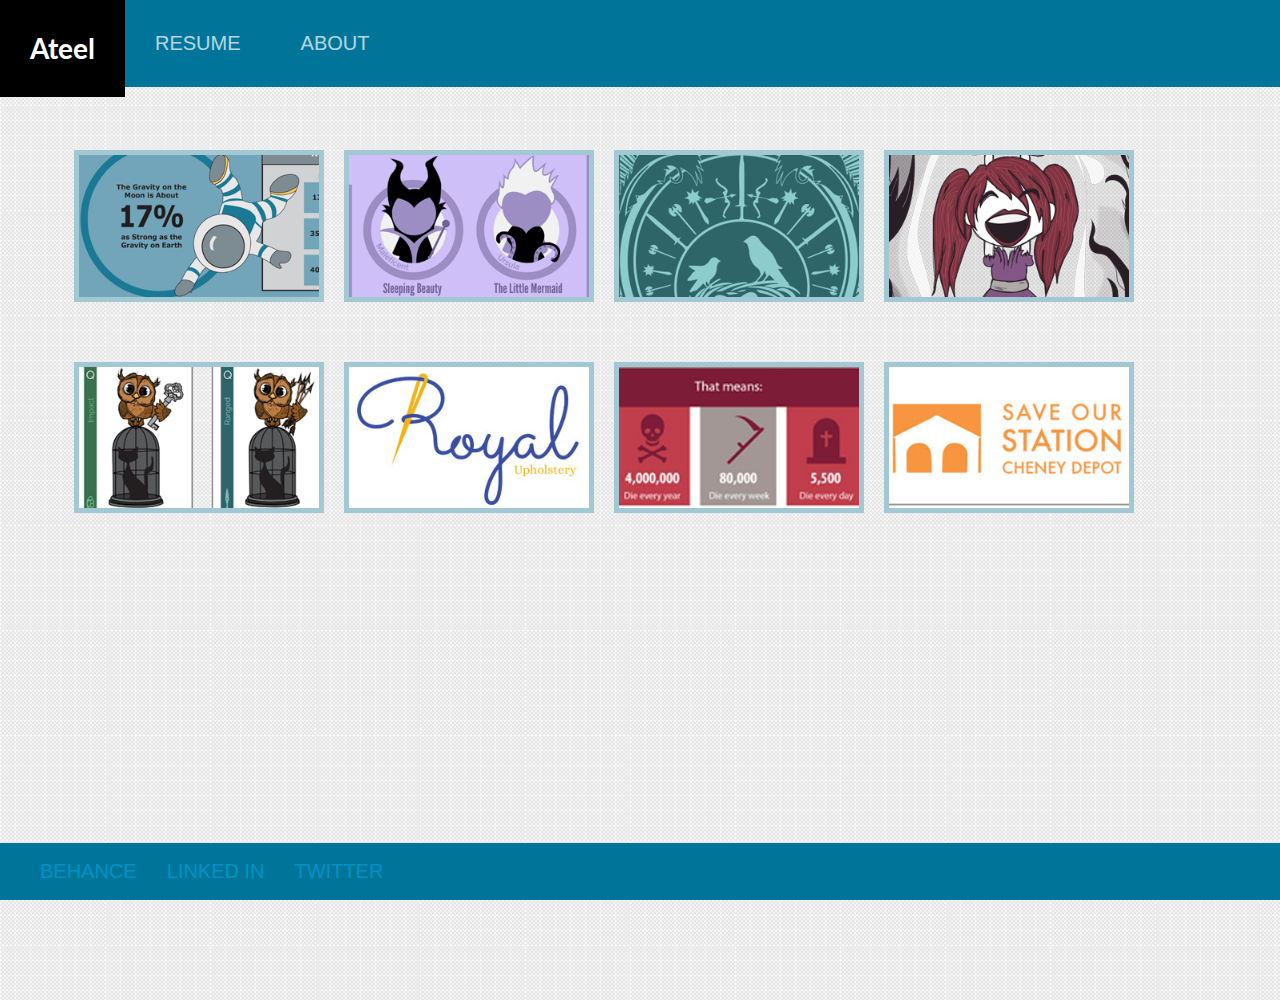
<file: index.html>
<!DOCTYPE html>

<html>
<head>

  <meta charset="utf-8" />
  <meta http-equiv="X-UA-Compatible" content="IE=edge,chrome=1" />
  <meta name="viewport" content="width=device-width, initial-scale=1.0, maximum-scale=1.0">

  <title>Redo</title>

  <link rel="stylesheet" href="css/normalize.css">
  <link rel="stylesheet" href="css/grid.css"> 

  <link rel="stylesheet" type="text/css" href="css/semantic.min.css">
  <link rel="stylesheet" type="text/css" href="css/styles.css">

</head>


<body>

<div id="wrapper">

<!-- HEADER -->
<div id="header">
    
    <div class="logo">
      <a href="index.html"><h1>Ateel</h1></a></div>
    
    <div class="nav">
      <ul class="navigation">
        <li class="navigation">
          <a href="resume.html">Resume</a></li>
          
        <li class="navigation">
          <a href="bio2.html">About</a></li>
        
        

         
      
      </ul>
    </div>
    
  </div>

  <!-- GALLERY -->

<section class="album" id="album-1">


          <a class="thumbClick">
            <img class="albumThumbs" src="img/moon-small.png"/> 
          </a>
          <div class="overlay">
            <a class="close" href="#album-1">x</a>
            <img class="large" src="img/moon.png"/>
            <ul class="galNav">
              <li>


                <a class="prev">
                  prev
                </a>
              </li>
              <li>
                <a class="next">
                  next
                </a>
              </li>
            </ul>
          </div>
          <a class="thumbClick">
            <img class="albumThumbs" src="img/info-small.png"/> 
          </a>
          <div class="overlay">
            <a class="close" href="#album-1">x Close</a>
            <img class="large" src="img/info.png"/>
            <ul class="galNav">
              <li>
                <a class="prev">
                  prev
                </a>
              </li>
              <li>
                <a class="next">
                  next
                </a>
              </li>
            </ul>
          </div>
          <a class="thumbClick">
            <img class="albumThumbs" src="img/back-small.png"/> 
          </a>
          <div class="overlay">
            <a class="close" href="#album-1">x Close</a>
            <img class="large" src="img/back.png"/>
            <ul class="galNav">
              <li>
                <a class="prev">
                  prev
                </a>
              </li>
              <li>
                <a class="next">
                  next
                </a>
              </li>
            </ul>
          </div>
          <a class="thumbClick">
            <img class="albumThumbs" src="img/magazine-small.png"/> 
          </a>
          <div class="overlay">
            <a class="close" href="#album-1">x Close</a>
            <img class="large" src="img/magazine.jpg"/>
            <ul class="galNav">
              <li>
                <a class="prev">
                  prev
                </a>
              </li>
              <li>
                <a class="next">
                  next
                </a>
              </li>
            </ul>
          </div>
          <a class="thumbClick">
            <img class="albumThumbs" src="img/qs-small.png"/>
          </a>
          <div class="overlay">
            <a class="close" href="#album-1">x Close</a>
            <img class="large" src="img/qs.png"/>
            <ul class="galNav">
              <li>
                <a class="prev">
                  prev
                </a>
              </li>
              <li>
                <a class="next">
                  next
                </a>
              </li>
            </ul>
          </div>
          <a class="thumbClick">
            <img class="albumThumbs" src="img/logo-small.jpg"/>
          </a>
          <div class="overlay">
            <a class="close" href="#album-1">x Close</a>
            <img class="large" src="img/logo.jpg"/>
            <ul class="galNav">
              <li>
                <a class="prev">
                  prev
                </a>
              </li>
              <li>
                <a class="next">
                  next
                </a>
              </li>
            </ul>
          </div>
          <a class="thumbClick">
            <img class="albumThumbs" src="img/animal-small.jpg"/> 
          </a>
          <div class="overlay">
            <a class="close" href="#album-1">x Close</a>
            <img class="large" src="img/animal.jpg"/>
            <ul class="galNav">
              <li>
                <a class="prev">
                  prev
                </a>
              </li>
              <li>
                <a class="next">
                  next
                </a>
              </li>
            </ul>
          </div>
          <a class="thumbClick">
            <img class="albumThumbs" src="img/sos-small.jpg"/> 
          </a>
          <div class="overlay">
            <a class="close" href="#album-1">X</a>
            <img class="large" src="img/sos.jpg"/>
            <ul class="galNav">
              <li>
                <a class="prev">
                  prev
                </a>
              </li>
              <li>
                <a class="next">
                  next
                </a>
              </li>
            </ul>
          </div>
        </section>

<!-- FOOTER -->
  <div id="footer">
    
     <ul class="social">
       <li class="social">
         <a href"#">Behance</a></li>
       <li class="social">
         <a href"#">Linked In</a></li>
       <li class="social">
         <a href"#">Twitter</a></li>
      
     </ul>
    
  </div>

<!-- END WRAPPER -->
</div>
  
<script src="http://cdnjs.cloudflare.com/ajax/libs/jquery/2.0.3/jquery.js"></script>

  <script src="js/semantic.min.js"></script>
  <script src="js/scripts.js"></script>

</body>
</html>
</file>
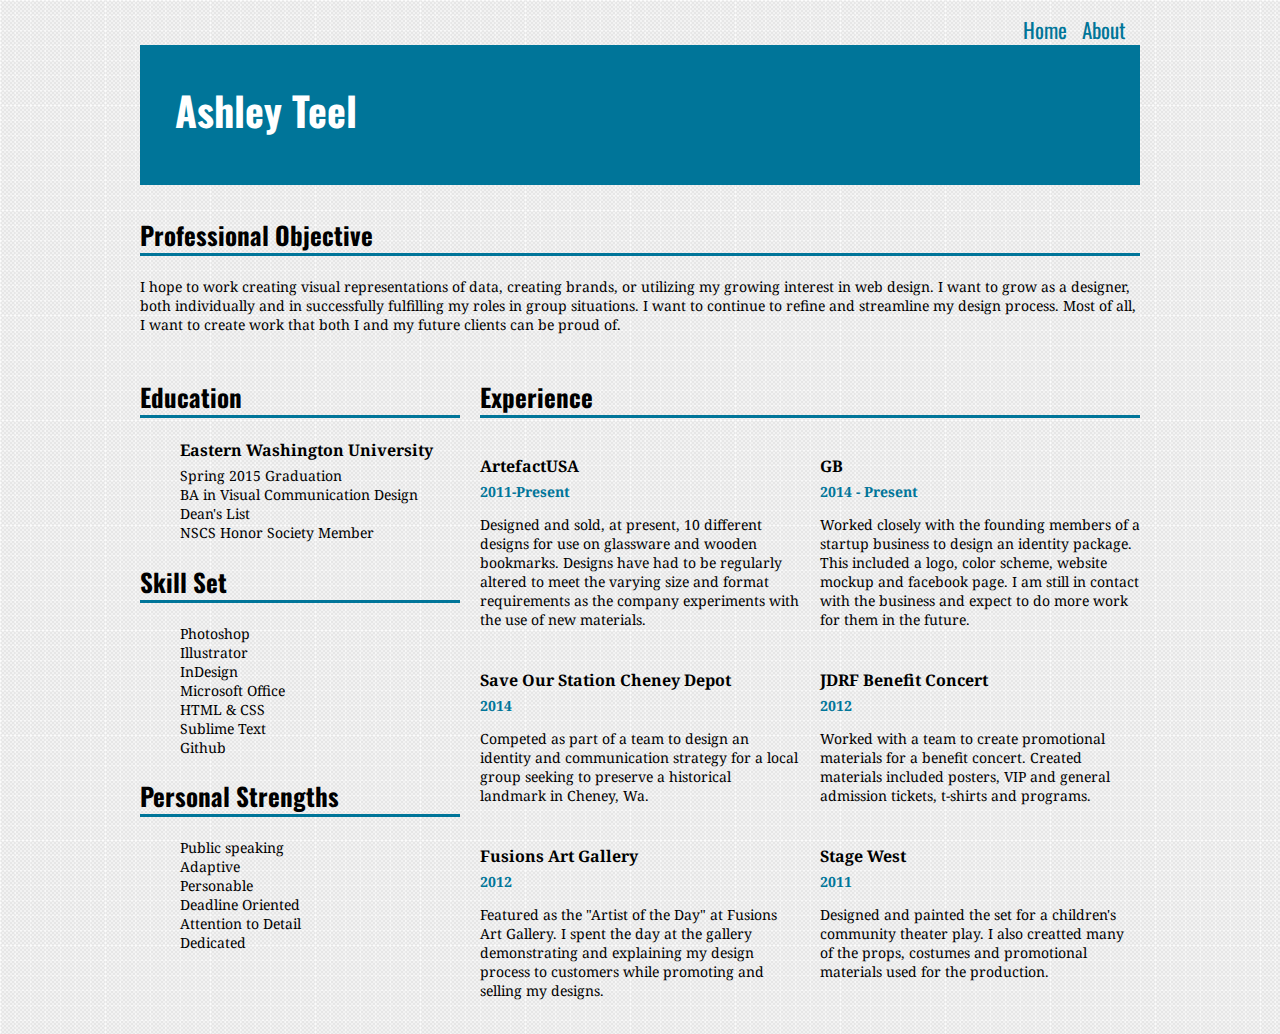
<file: resume.html>
<!doctype html>
<html lang="en">
<head>
  <meta charset="UTF-8" />
  <title>P2 Resume: Ashley Teel</title>
	
 <link rel="icon" href="favicon.ico">	
 
  <link rel="stylesheet" href="css/normalize.css">
  <link rel="stylesheet" href="css/grid.css">	

  <link href="http://fonts.googleapis.com/css?family=Droid+Serif" rel="stylesheet" type="text/css">
  <link href="http://fonts.googleapis.com/css?family=Oswald" rel="stylesheet" type="text/css">
<link href="http://fonts.googleapis.com/css?family=Dancing+Script:700" rel="stylesheet" type="text/css">

  <link rel="stylesheet" href="css/resume.css">	
	
</head>
<body>
	
	<!-- No Content Before -->
	<div class="container">
		

		<!-- 1st Column -->
<ul id="nav">

<li><a href="bio2.html">About</a></li>
<li><a href="index.html">Home</a></li>

</ul>

		<header class="grid_12">
		<h1>Ashley Teel</h1>

		</header> 


<article>
	<section class="grid_12">
		<h2>Professional Objective</h2>
		<p>I hope to work creating visual representations of data, creating brands, or utilizing my growing interest in web design. I want to grow as a designer, both individually and in successfully fulfilling my roles in group situations. I want to continue to refine and streamline my design process. Most of all, I want to create work that both I and my future clients can be proud of.</p>
		</section>

<div class="grid_4 alpha">

			<section>
		<h2>Education</h2>
		<ul>
		<h3>Eastern Washington University</h3>
		<li>Spring 2015 Graduation</li>
		 
		 <li>BA in Visual Communication Design</li>
		 <li>Dean&#39;s List</li>
		 <li>NSCS Honor Society Member</li>
		</ul>

	</section>

	<section>
		<h2>Skill Set</h2>

		<ul>
		<li>Photoshop</li>
		<li>Illustrator</li>
		<li>InDesign</li>
		<li>Microsoft Office</li>
		<li>HTML &amp; CSS</li>
		<li>Sublime Text</li>
		<li>Github</li>
	</ul>
	</section>

	<section>
		<h2>Personal Strengths</h2>

		<ul>
		<li>Public speaking</li>
		<li>Adaptive</li>
		<li>Personable</li>
		<li>Deadline Oriented</li>
		<li>Attention to Detail</li>
		<li>Dedicated</li>
		</ul>
	</section>


</div>




	<section class="grid_8 omega">
		<h2>Experience</h2>

	<div class="grid_4 alpha">
		<h3>ArtefactUSA</h3> <h4>2011-Present</h4>
		<p>Designed and sold, at present, 10 different designs for use on glassware and wooden bookmarks. Designs have had to be regularly altered to meet the varying size and format requirements as the company experiments with the use of new materials.</p>
	</div>

		<div class="grid_4 omega">
		<h3> GB </h3> <h4>2014 - Present</h4>
		<p>Worked closely with the founding members of a startup business to design an identity package. This included a logo, color scheme, website mockup and facebook page. I am still in contact with the business and expect to do more work for them in the future.</p>
	</div>

	<div class="grid_4 alpha">
		<h3>Save Our Station Cheney Depot</h3> <h4>2014</h4>
		<p>Competed as part of a team to design an identity and communication strategy for a local group seeking to preserve a historical landmark in Cheney, Wa.</p>
	</div>



	<div class="grid_4 omega">
		<h3>JDRF Benefit Concert</h3> <h4>2012</h4>
		<p>Worked with a team to create promotional materials for a benefit concert. Created materials included posters, VIP and general admission tickets, t-shirts and programs. </p>
	</div>

	<div class="grid_4 alpha">
		<h3>Fusions Art Gallery</h3> <h4>2012</h4>
		<p>Featured as the "Artist of the Day" at Fusions Art Gallery. I spent the day at the gallery demonstrating and explaining my design process to customers while promoting and selling my designs.</p>
	</div>

	<div class="grid_4 omega">
		<h3>Stage West</h3> <h4>2011</h4>
		<p>Designed and painted the set for a children's community theater play. I also creatted many of the props, costumes and promotional materials used for the production.</p>
	</div>
			
	</section>


</article>


		<!-- No Content After -->
		<!-- Clearfix -->
		<div class="clear"></div>

	</div>
	
  
</body>
</html>
</file>
<file: css/grid.css>
/*
 Width: 1000px
 # Columns : 12 
 Column width: 65px
 Gutter : 20px 

 */
.grid_1 { width: 65px; }
.grid_2 { width: 150px; }
.grid_3 { width: 235px; }
.grid_4 { width: 320px; }
.grid_5 { width: 405px; }
.grid_6 { width: 490px; }
.grid_7 { width: 575px; }
.grid_8 { width: 660px; }
.grid_9 { width: 745px; }
.grid_10 { width: 830px; }
.grid_11 { width: 915px; }
.grid_12 { width: 1000px; }

.grid_1,
.grid_2,
.grid_3,
.grid_4,
.grid_5,
.grid_6,
.grid_7,
.grid_8,
.grid_9,
.grid_10,
.grid_11,
.grid_12 {
	margin: 0 20px 10px 0;
	float: left;
	display: block;
}

.alpha{margin-left:0px;}
.omega{margin-right:0px;}

.container{
	width: 1000px; 
	margin: auto;
}



.clear{clear:both;display:block;overflow:hidden;visibility:hidden;width:0;height:0}.clearfix:after{clear:both;content:' ';display:block;font-size:0;line-height:0;visibility:hidden;width:0;height:0}* html .clearfix,*:first-child+html .clearfix{zoom:1}
</file>
<file: css/styles.css>
/*DESKTOP*/
@media (min-width:992px){

/*gallery*/
body {
 width: 100%;
 margin: 20px auto;
 margin-top: 50px;
 background: url(../img/bg.png);
  
}


  .album {
    width: 90%;
    margin: 0px auto;
    margin-top: 50px;
  }

  .albumThumbs {
    display: block;
    float: left;
    width: 250px;
    margin: 10px;
    border: 5px solid #A2C9D3;
    margin-top: 50px;
  }

  .overlay {
    width: 0px;
    height: 0px;
    position: fixed;
    overflow: hidden;
    left: 0px;
    top: 0px;
    padding: 0px;
    z-index: 99;
    text-align: center;
    opacity: 1;
    background: 
      -webkit-radial-gradient(
        center, 
        ellipse cover, 
        rgba(0, 0, 0, .75) 0%,
        rgba(0, 0, 0, 1) 100%
      );
    transition: opacity 0.5s linear;
  }

  .close,
  .galNav {
    position: absolute;
    width: 100px;
    left: 50%;
    z-index: 1001;
    color: #fff;
    text-decoration: none;
    text-align: center;
    overflow: hidden;
    line-height: 23px;
    font-family: "lato","arial";
  }
  
  .close {
    width:20px;
    top: 35px;
  border-radius:15px;
    height: 25px;
    left:70%;
    background: #999;
    background: rgba(50,50,50,0.75);
    text-transform: uppercase;
  }
  
  .galNav {
    list-style-type: none;
    padding: 0px;
    margin: 0px 0px 0px -50px;
    bottom: 20px;
  }
  
  .galNav li:first-child {
    float: left;
  }
  
  .galNav li:last-child {
    float:right;
  }
  
  .prev,
  .next {
    background: #999;
    background: rgba(50,50,50,0.75);
    color: #fff;
    padding: 5px;
    text-decoration: none;
  }
  
  .prev:hover,
  .next:hover {
    text-decoration: none;
  }
  
  .large {
    max-height: 100%;
    position: relative;
    opacity: 0;
    box-shadow: 0px 2px 7px rgba(0,0,0,0.2);
    transition: opacity 0.5s linear;
  }

  .overlay:target {
    width: auto;
    height: auto;
    bottom: 0px;
    right: 0px;
    padding: 30px 100px 60px 100px;
  }

  .overlay:target .large {
    opacity: 1;
  }

#album-1 {
  margin-top: 100px;
}

/*Fixed Header*/
#wrapper{
  margin:0;
  padding:0;

}

#header{
  position:fixed;
  z-index:3;
  top:0;
  left:0;
  margin:0;
  padding:0;
  width:100%;
  cursor: pointer;
  
}

.logo{
  margin:0;
  vertical-align: center;
  font-size:20px;
  color: white;
  font-family: 'Oswald', sans-serif;  
  font-weight: 300;
  display: block;
  float: left;
  padding: 30px;
  background-color:black;
  transition:  .25s ease-in-out;
  -moz-transition: .25s ease-in-out;
  -webkit-transition: .25s ease-in-out;
}

.logo a {
  color: white;
}


.nav{
  margin:0;
  background-color: #007599;
}

ul.navigation{
  margin: 0px;
  padding:0;
  overflow: hidden;
}

li.navigation{
  opacity:0.7;
  padding: 30px 30px 30px 30px;
  margin:0;
  font-size:20px;
  color: RGB(255,255,255);
  font-family: 'Oswald', sans-serif;  
  font-weight: 300;
  Text-transform: Uppercase;
  display: block;
  float: left;
  transition:  .25s ease-in-out;
  -moz-transition: .25s ease-in-out;
  -webkit-transition: .25s ease-in-out;
}

li.navigation a{
  text-decoration: none;
  color: RGB(255,255,255);
}

li.navigation:hover{
  cursor:pointer;
  background-color:lightblue;
}

/*Main*/


/*footer*/
#footer{
  width:100%;
  position:fixed;
  bottom:0;
  left:0;
  margin:0;
  background-color: #007599;
}

ul.social{
  margin: 0px;
  padding:0;
  overflow: hidden;
}

li.social{
  padding:15px;
  font-size:20px;
  color: RGB(255,255,255);
  font-family: 'Oswald', sans-serif;  
  font-weight: 300;
  Text-transform: Uppercase;
  display: block;
  float: left;
  opacity:0.7;
  transition:  .25s ease-in-out;
  -moz-transition: .25s ease-in-out;
  -webkit-transition: .25s ease-in-out;
}

li.social:first-child{
  padding-left:40px;
}

li.social a{
  text-decoration: none;
}

li.social:hover{
  cursor:pointer;
  background-color:lightblue;
}
}

/*TABLET*/
@media (min-width:768px) and (max-width:992px){

#wrapper{
  margin:0;
  padding:0;
  background-color:black;
}

#header{
  position:fixed;
  z-index:3;
  top:0;
  left:0;
  margin:0;
  padding:0;
  width:100%;
  cursor: pointer;
  
}

.logo{
  margin:0;
  vertical-align: center;
  font-size:20px;
  color: RGB(255,255,255);
  font-family: 'Oswald', sans-serif;  
  font-weight: 300;
  display: block;
  float: left;
  padding: 15px 15px 15px 30px;
  background-color:black;
}

.logo a {
  color: white;
}

.nav{
  margin:0;
  background-color: #007599;
}

ul.navigation{
  margin: 0px;
  padding:0;
  overflow: hidden;
}
  
li.navigation{
  opacity:0.7;
  padding: 15px 15px 15px 15px;
  margin:0;
  font-size:20px;
  color: RGB(255,255,255);
  font-family: 'Oswald', sans-serif;  
  font-weight: 300;
  Text-transform: Uppercase;
  display: block;
  float: left;
}

li.navigation a{
  text-decoration: none;
  color: RGB(255,255,255);
}

li.navigation:hover{
  cursor:pointer;
  background-color:lightblue;
  
}



/*footer*/
#footer{
  width:100%;
  position:fixed;
  bottom:0;
  left:0;
  margin:0;
  background-color: #007599;
}

ul.social{
  margin: 0px;
  padding:0;
  overflow: hidden;
}

li.social{
  padding:15px;
  font-size:20px;
  color: RGB(255,255,255);
  font-family: 'Oswald', sans-serif;  
  font-weight: 300;
  Text-transform: Uppercase;
  display: block;
  float: left;
  opacity:0.7;
}

li.social:first-child{
  padding-left:40px;
}

li.social a{
  text-decoration: none;
}
}

/*MOBILE*/
@media (max-width:768px){

  a {
    color: white;
  }

#wrapper{
  margin:0;
  padding:0;
  background-color:black;
}

#header{
  position:fixed;
  z-index:3;
  top:0;
  left:0;
  margin:0;
  padding:0;
  width:100%;
  cursor: pointer;
  
}

.logo{
  margin:0 auto;
  font-size:20px;
  color: RGB(255,255,255);
  font-family: 'Oswald', sans-serif;  
  font-weight: 300;
  display: block;
  width:100%;
  text-align:center;
  padding: 15px 0 15px 0;
  background-color:black;
}

.logo a {
  color: white;
}

.nav{
  margin:0;
  text-align:center;
  background-color: #007599;
}

ul.navigation{
  displa:block;
  margin: 0 auto;
  padding:0;
  overflow: hidden;
}
  
li.navigation{
  display:inline-block;
  padding:10px;
  opacity:0.7;
  margin:0;
  font-size:15px;
  color: white;
  font-family: 'Oswald', sans-serif;  
  font-weight: 300;
  Text-transform: Uppercase;
}




/*footer*/
#footer{
  float:left;
  display:block;
  width:100%;
  background-color: #007599;
}

ul.social{
  margin: 0px;
  padding:0;
  overflow: hidden;
}

li.social{
  display:block;
  padding: 15px;
  text-align:center;
  opacity:0.7;
  margin:0;
  font-size:15px;
  color: white;
  font-family: 'Oswald', sans-serif;  
  font-weight: 300;
  Text-transform: Uppercase;
}
}
</file>
<file: css/resume.css>
/* Your Website Styles */
body {
background: url(../img/bg.png);
font-family: 'Droid Serif', serif;
font-size: 14px;
}

h1 {
font-size: 40px;
background: #007599;
color: #fff;
padding: 35px;
margin-bottom: 10px;
margin-top: 0px;
font-family: 'Oswald', sans-serif;
}

header {
background: #007599;
}

h2 {
font-family: 'Oswald', sans-serif;
font-size: 25px;
border-bottom: 3px solid #007599;
}

h3 {
	font-size: 16px;
	padding-bottom: 0px;
	margin-bottom: 5px;

}
h4 {
	color:#007599;
	margin-top: 0px;
	margin-bottom: 3px;
	font-size: 14px;
}


div {
	margin-top: -60px;	x 
}

li {
	list-style: none;
}

nav li {
	float: right;
	list-style: none;
	margin: 0 10px 0 10px;
}
nav li img {
	height: 20px;
	width: 20px;
}
.right {
	float: right;
}

#nav li {

  float:right;
  list-style: none;
  margin-right: 15px;  
  
}

#nav li a {
  text-decoration: none;
  font-family: 'Oswald', sans-serif;
  font-size: 1.5em;
  color: #007599;
}



/* Show Grid */
.showgrid {
	background: url("../img/grid-bg.png") repeat-y;
}
</file>
